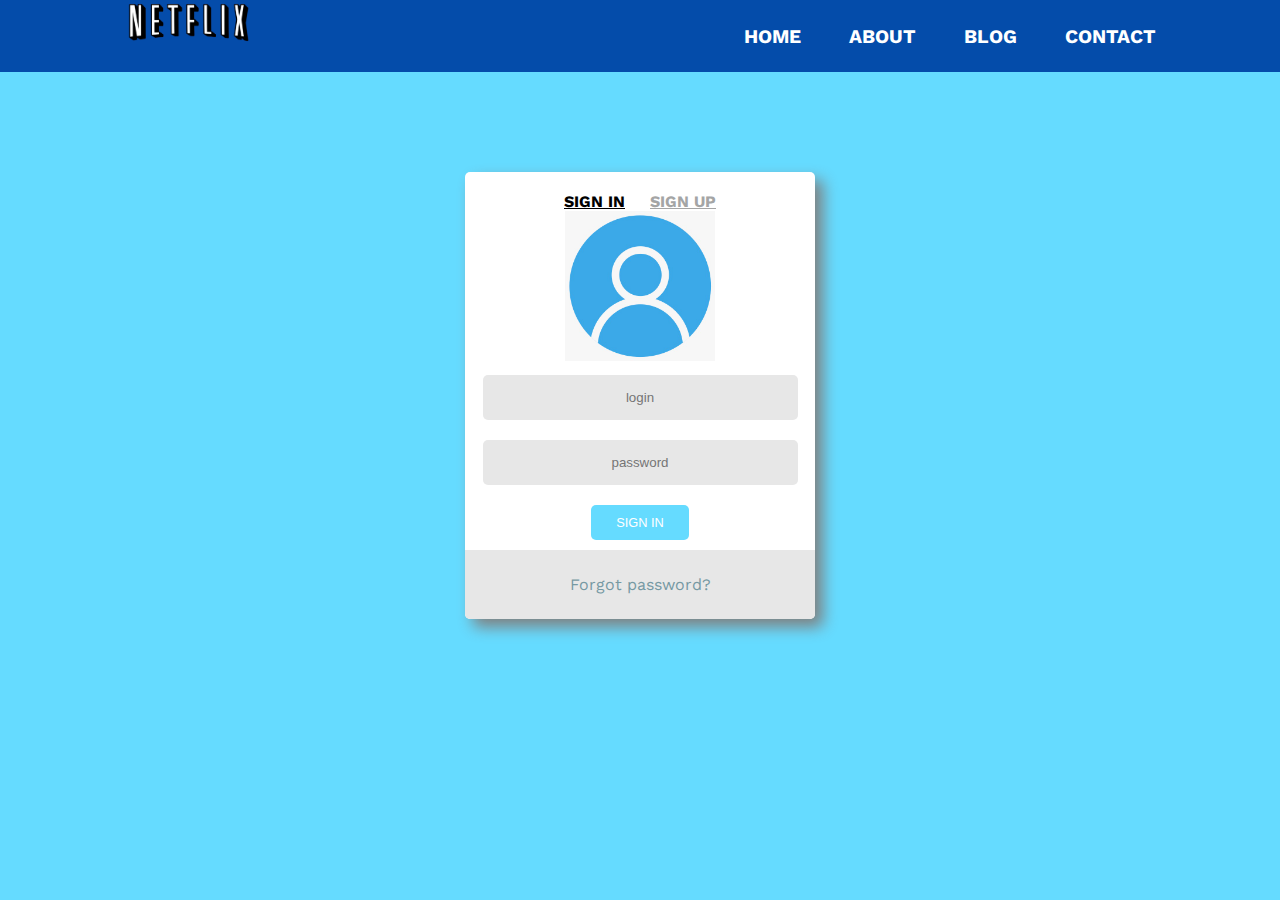
<file: index.html>
<!DOCTYPE html>
<html lang="en">
<head>
    <meta charset="UTF-8">
    <meta http-equiv="X-UA-Compatible" content="IE=edge">
    <meta name="viewport" content="width=device-width, initial-scale=1.0">
    <link rel="stylesheet" href="./css/navbar.css">
    <link rel="stylesheet" href="./css/login.css">

    <title>N1</title>
</head>
<body>
    <header class="navbar">
        <img class="logo" src="./img/netflix-logo-png-2565.png"/>
        <input type="checkbox" id="nav-toggle" class="nav-toggle">
        <nav>
          <ul>
            <li><a href="#">Home</a></li>
            <li><a href="#">About</a></li>
            <li><a href="#">Blog</a></li>
            <li><a href="#">Contact</a></li>
          </ul>
        </nav>
        <label for="nav-toggle" class="nav-toggle-label">
          <span></span>
        </label>
      </header>

      <form action="" class="form">
        <div class="head">
            <h4><a href="" id="sign-in" >SIGN IN</a> <a href="./register.html" id="sign-up" >SIGN UP</a></h4>
        </div>
        <div class="img-div">
            <img src="./img/profile.jpeg" alt="">
        </div>
        <input type="text" placeholder="login" name="email" >
        <input type="password" placeholder="password" name="password">
        <button type="submit">SIGN IN</button>
        <div class="footer">
            <a href="#">Forgot password?</a>
        </div>
    </form>
</body>
</html>
</file>
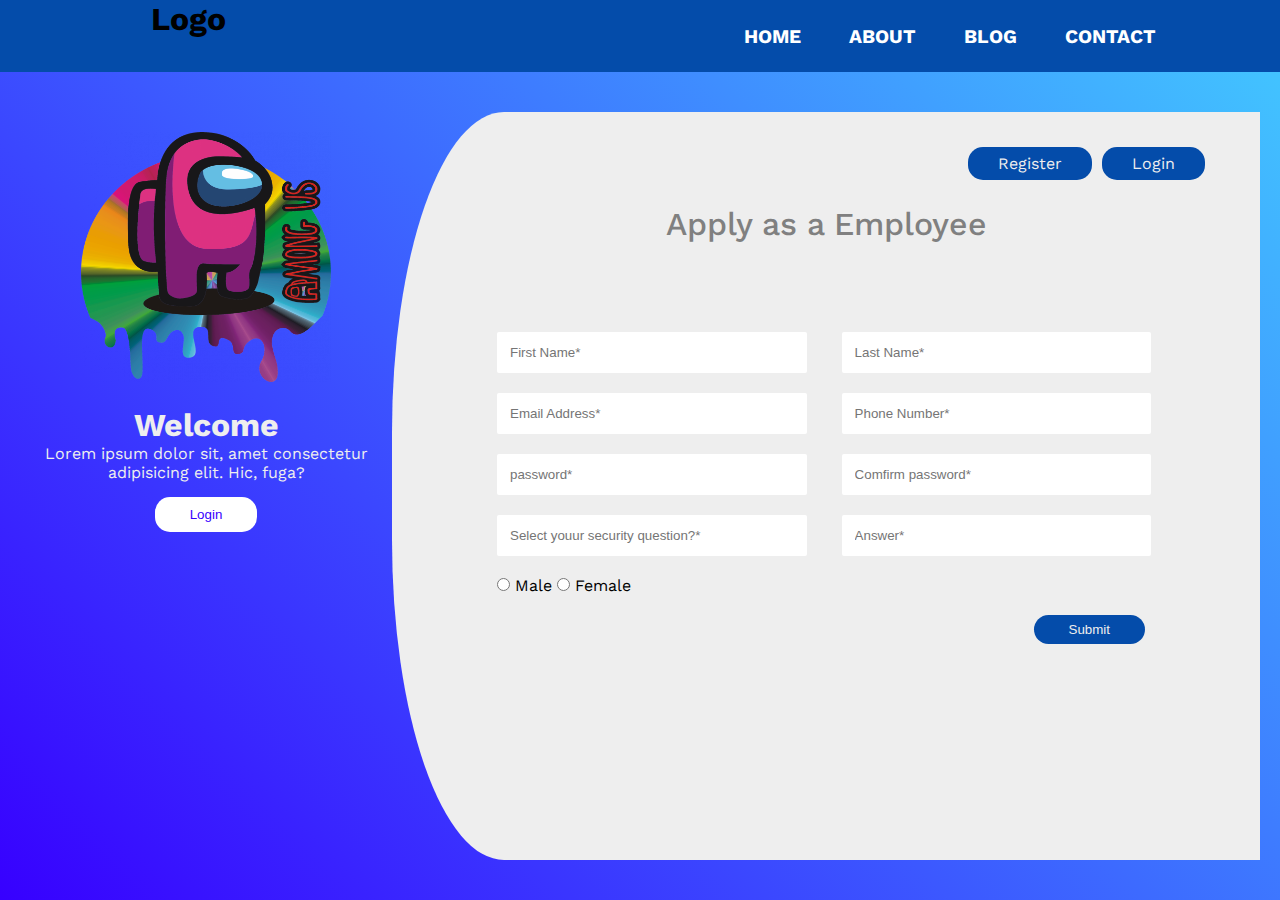
<file: register.html>
<!DOCTYPE html>
<html lang="en">
<head>
    <meta charset="UTF-8">
    <meta http-equiv="X-UA-Compatible" content="IE=edge">
    <meta name="viewport" content="width=device-width, initial-scale=1.0">
    <link rel="stylesheet" href="./css/register.css">
    <link rel="stylesheet" href="./css/navbar.css">

    <title>Login-Form</title>
</head>
<body>

    <header class="navbar">
        <h1 class="logo">Logo</h1>
        <input type="checkbox" id="nav-toggle" class="nav-toggle">
        <nav>
          <ul>
            <li><a href="#">Home</a></li>
            <li><a href="#">About</a></li>
            <li><a href="#">Blog</a></li>
            <li><a href="#">Contact</a></li>
          </ul>
        </nav>
        <label for="nav-toggle" class="nav-toggle-label">
          <span></span>
        </label>
      </header>

    <div class="body">
    <div class="aside">
        <img src="./img/among-us-41787.png" alt="">
        <div>
            <h1>Welcome</h1>
            <p>Lorem ipsum dolor sit, amet consectetur adipisicing elit. Hic, fuga?</p>
        </div>
        <button >Login</button>
    </div>

    <form action="" class="reg-form">
        <div class="r-head">
            <div style="height: 7vh;">
                <div style="float: right;">
                   <a href="./index.html">Login</a>  <a href="./register.html" >Register</a>  
                </div>
            </div>
            <h1 style="text-align: center; font-weight: 500; color: gray;">Apply as a Employee</h1>
        </div>
        <div class="input-div" style="margin-top: 5vh; padding: 0 40px;">
            <input type="text" name="fname" placeholder="First Name*" required>
            <input type="text" name="fname" placeholder="Last Name*" required>
            <input type="email" name="fname" placeholder="Email Address*" required>
            <input type="tel" name="fname" placeholder="Phone Number*" required>
            <input type="password" name="fname" placeholder="password*" required>
            <input type="password" name="fname" placeholder="Comfirm password*" required>
            <input type="text" name="fname" placeholder="Select youur security question?*" required>
            <input type="text" name="fname" placeholder="Answer*" required>
        </div>
        <div class="radio">
            <input type="radio" id="male" name="gender">
            <label for="male">Male</label>
            <input type="radio" id="female" name="gender">
            <label for="female">Female</label>
         </div>
        <button class="reg-btn">Submit</button>

    </form>
</div>
</body>
</html>
</file>
<file: css/navbar.css>
@import url('https://fonts.googleapis.com/css?family=Work+Sans:300,600');

:root {
  --background:     #044caa;
  ;
}

*, *::before, *::after {
  box-sizing: border-box;
}

body {
	margin: 0;
	background: #222;
	font-family: 'Work Sans', sans-serif;
	font-weight: 400;
}
/* 
.content {
  height: 200vh;
  background-image: url(//unsplash.it/1000/1000);
  background-color: #333;
  background-blend-mode: multiply;
  background-size: cover;
  display: grid;
  place-items: center;
} */

/* navigation styles start here */
.navbar{
  position: sticky;
  height: 8vh;
}
header {
  background: var(--background);
  text-align: center;
  z-index: 999;
  width: 100%;
}

/* changed this from the tutorial video to
   allow it to gain focus, making it tabbable */
.nav-toggle {
  position: absolute !important;
  top: -9999px !important;
  left: -9999px !important;
}

.nav-toggle:focus ~ .nav-toggle-label {
  outline: 3px solid rgba(lightblue, .75);
}

.nav-toggle-label {
  position: absolute;
  top: 0;
  left: 0;
  margin-left: 1em;
  height: 100%;
  display: flex;
  align-items: center;
}

.nav-toggle-label span,
.nav-toggle-label span::before,
.nav-toggle-label span::after {
  display: block;
  background: white;
  height: 2px;
  width: 2em;
  border-radius: 2px;
  position: relative;
}

.nav-toggle-label span::before,
.nav-toggle-label span::after {
  content: '';
  position: absolute;
}

.nav-toggle-label span::before {
  bottom: 7px;
}

.nav-toggle-label span::after {
  top: 7px;
}

nav {
  position: absolute;
  text-align: left;
  top: 100%;
  left: 0;
  background: var(--background);
  width: 100%;
  transform: scale(1, 0);
  transform-origin: top;
  transition: transform 400ms ease-in-out;
}

nav ul {
  margin: 0;
  padding: 0;
  list-style: none;
}

nav li {
  margin-bottom: 1em;
  margin-left: 1em;
}

nav a {
  color: white;
  text-decoration: none;
  font-size: 1.2rem;
  font-weight: bold;
  text-transform: uppercase;
  opacity: 0;
  transition: opacity 150ms ease-in-out;
}

nav a:hover {
  color: rgb(114, 3, 12);
}

.nav-toggle:checked ~ nav {
  transform: scale(1,1);
}

.nav-toggle:checked ~ nav a {
  opacity: 1;
  transition: opacity 250ms ease-in-out 250ms;
}

@media screen and (min-width: 800px) {
  .nav-toggle-label {
    display: none;
  }

  header {
    display: grid;
    grid-template-columns: 1fr 3.5fr minmax(600px, 3fr) 1fr;
  }
  
  .logo {
    grid-column: 2 / 3;
    width: 130px;
    height: fit-content;
  }
  
  nav {
    /* // all: unset; this causes issues with Edge, since it's unsupported */
    
    /* the following lines are not from my video, but add Edge support */
    position: relative;
    text-align: left;
    transition: none;
    transform: scale(1,1);
    background: none;
    top: initial;
    left: initial;
    /* end Edge support stuff */
    
    grid-column: 3 / 4;
    display: flex;
    justify-content: flex-end;
    align-items: center;
  }
  
  nav ul {
    display: flex;
  }
  
  nav li {
    margin-left: 3em;
    margin-bottom: 0;
  }
  
  nav a {
    opacity: 1;
    position: relative;
  }
  
  nav a::before {
    content: '';
    display: block;
    height: 5px;
    background: rgb(139, 32, 32);
    position: absolute;
    top: -.75em;
    left: 0;
    right: 0;
    transform: scale(0, 1);
    transition: transform ease-in-out 250ms;
  }
  
  nav a:hover::before {
    transform: scale(1,1);
  }
}
</file>
<file: css/login.css>
*{
    margin: 0;
    padding: 0;
    box-sizing: border-box;
}

body{
    background-color: #65dbff;
}
.form{
    padding-top: 20px;
    background-color: #ffffff;
    text-align: center;
    width: 350px;
    border-radius: 5px;
    box-shadow: 8px 8px 15px gray;
    margin: 100px auto;
}
.head h4 a{
    margin: 10px;
    border: none;
    background-color: inherit;
}
.head h4 #sign-in{
    border-bottom: 2 solid #65dbff ;
    color: black;
}
.head h4 #sign-up{
    color: #a4a5a5;
}
.img-div img{
    max-width: 150px;
    max-height: 150px;
    margin: auto;
}
input{
    text-align: center;
    padding: 15px;
    width: 90%;
    margin: 10px auto;
    background-color: #e7e7e7;
    outline: none;
    border: none;
    border-radius: 5px;
}
form button{
    background-color: #65dbff;
    border: none;
    padding: 10px 25px;
    font-size: .8rem;
    color: #ffffff;
    border-radius: 5px;
    margin: 10px;
}
.footer{
    background-color: #e7e7e7;
    width: 100%;
    padding: 25px;
    border-radius: 0 0 5px 5px;
}
.footer a {
    color: #7699a3;
    text-decoration: none;
}
</file>
<file: css/register.css>
*{
    margin: 0;
    padding: 0;
    box-sizing: border-box;}
/* 
registration */
.body{
    display: flex;
    background:linear-gradient(45deg, #3700ff, #42c3ff );
    background-repeat: no-repeat;
    height: 92vh;
    padding: 40px 20px;
}
.aside{
    width: 30%; 
    text-align: center;
    color: #eeeeee;
}
.aside img{
    width:250px;
    height: 250px;
    margin: 20px;
}
.aside button{
    text-decoration: none;
    margin: 15px;
    padding: 10px 35px;
    color: #3700ff;
    border: none;
    border-radius: 15px;
    background: #ffffff ;
}
.reg-form{
    max-width: 70%;
    background-color: #eeeeee;
    padding: 30px 50px;
    border-radius: 7em 0% 0px 7em / 20em 0em 0px 20em;
}
.r-head{
    height: 15vh;
}
.r-head a{
    text-decoration: none;
    float: right;
    margin: 5px;
    padding: 7px 30px;
    color: #eeeeee;
    border: none;
    border-radius: 15px;
    background: #044caa ;
}
.input-div input{
    width: 45%;
    margin: 10px 15px;
    padding: 13px;
    background-color: #ffffff;
    outline: none;
    border: none;
    border-radius: 2px;
}
.input-div input:valid:focus{
    border: 1px solid greenyellow;
}
.input-div input:invalid:focus{
    border: 1px solid red;
}
.radio{
   padding: 0 40px;
   margin: 10px 15px;
}
.reg-btn{
    float: right;
    margin: 10px 65px;
    padding: 7px 35px;
    color: #eeeeee;
    border: none;
    border-radius: 15px;
    background: #044caa ;
}
</file>
